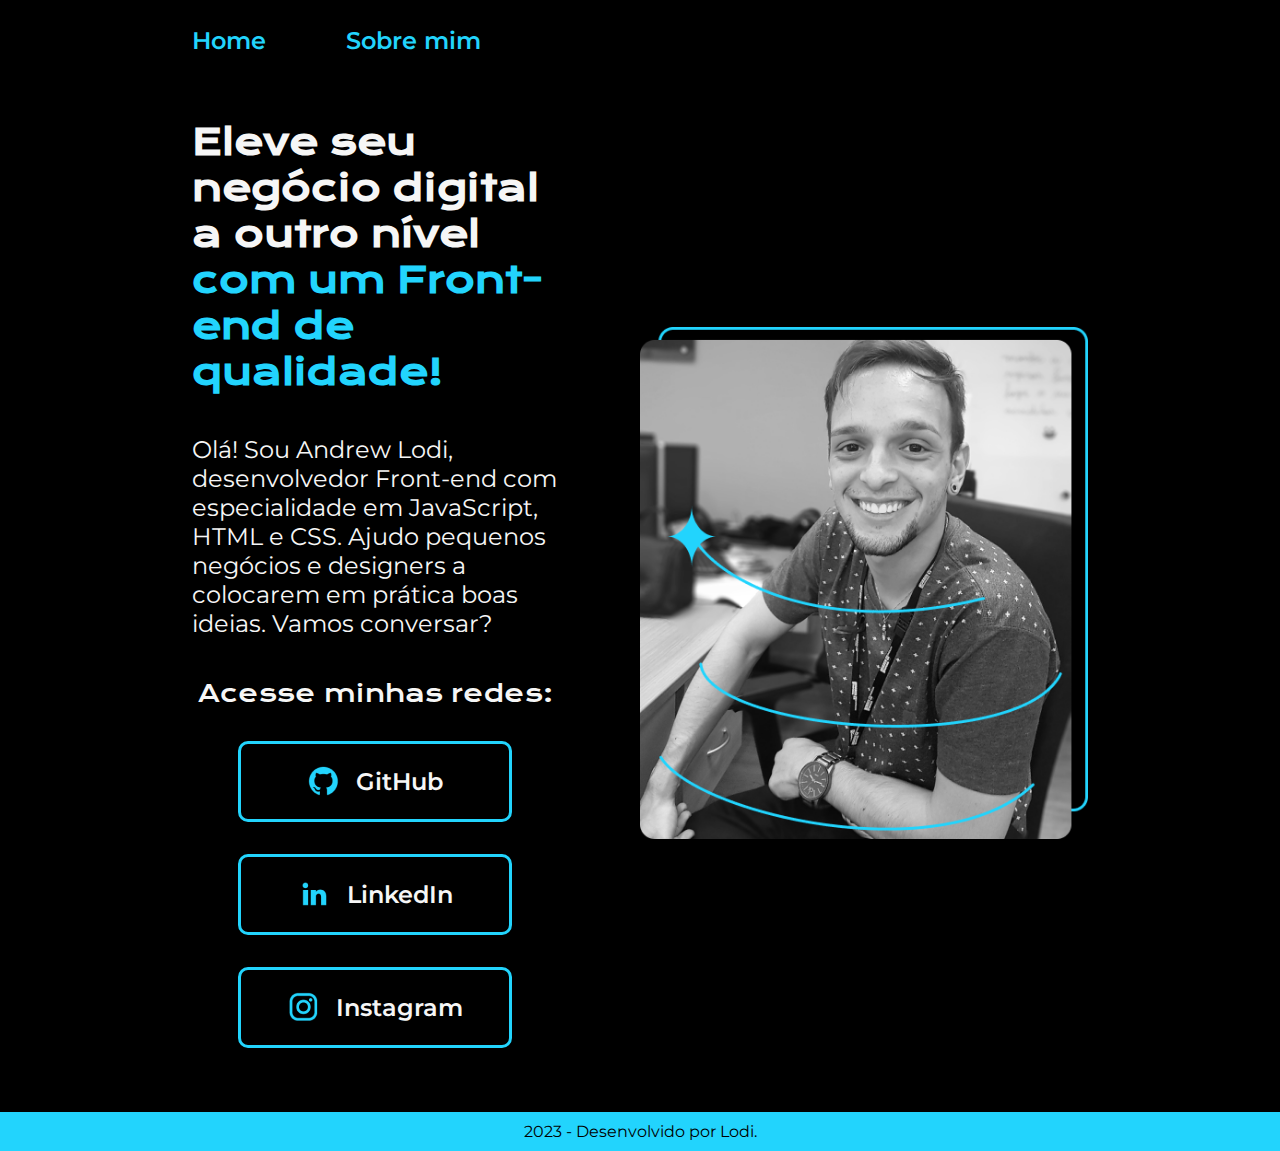
<file: index.html>
<!DOCTYPE html>
<html lang="pt-br">
  <head>
    <meta charset="UTF-8" />
    <meta http-equiv="X-UA-Compatible" content="IE=edge" />
    <meta name="viewport" content="width=device-width, initial-scale=1.0" />
    <link rel="stylesheet" href="./src/css/estilos.css" />
    <title>Portfólio</title>
  </head>

  <body>
    <header class="cabecalho">
      <nav class="cabecalho__menu">
        <a class="cabecalho__menu__link" href="index.html">Home</a>
        <a class="cabecalho__menu__link" href="about.html">Sobre mim</a>
      </nav>
    </header>

    <main class="apresentacao">
      <section class="apresentacao__conteudo">
        <h1 class="apresentacao__conteudo__titulo">
          Eleve seu negócio digital a outro nível
          <strong class="titulo-destaque"
            >com um Front-end de qualidade!</strong
          >
        </h1>

        <p class="apresentacao__conteudo__texto">
          Olá! Sou Andrew Lodi, desenvolvedor Front-end com especialidade em
          JavaScript, HTML e CSS. Ajudo pequenos negócios e designers a
          colocarem em prática boas ideias. Vamos conversar?
        </p>

        <div class="apresentacao__links">
          <h2 class="apresentacao__links__subtitulo">Acesse minhas redes:</h2>
          <a
            class="apresentacao__links__navegacao"
            href="https://github.com/AndrewLodi"
            target="_blank"
            >
            <img src="./src/assets/github.png" alt="Logo do GitHub.">
            GitHub
          </a>
          <a
            class="apresentacao__links__navegacao"
            href="https://www.linkedin.com/in/andrewlodi/"
            target="_blank"
            >
            <img src="./src/assets/linkedin.png" alt="Logo do LinkedIn.">
            LinkedIn
          </a>
          <a
            class="apresentacao__links__navegacao"
            href="https://www.instagram.com/andrewlodi/"
            target="_blank"
            >
            <img src="./src/assets/instagram.png" alt="Logo do Instagram.">
            Instagram
          </a>
        </div>
      </section>
      <img class="apresentacao__imagem" src="./src/assets/Imagem.png" alt="Foto do Andrew" />
    </main>

    <footer class="rodape">
      <p>2023 - Desenvolvido por Lodi.</p>
    </footer>
  </body>
</html>
</file>
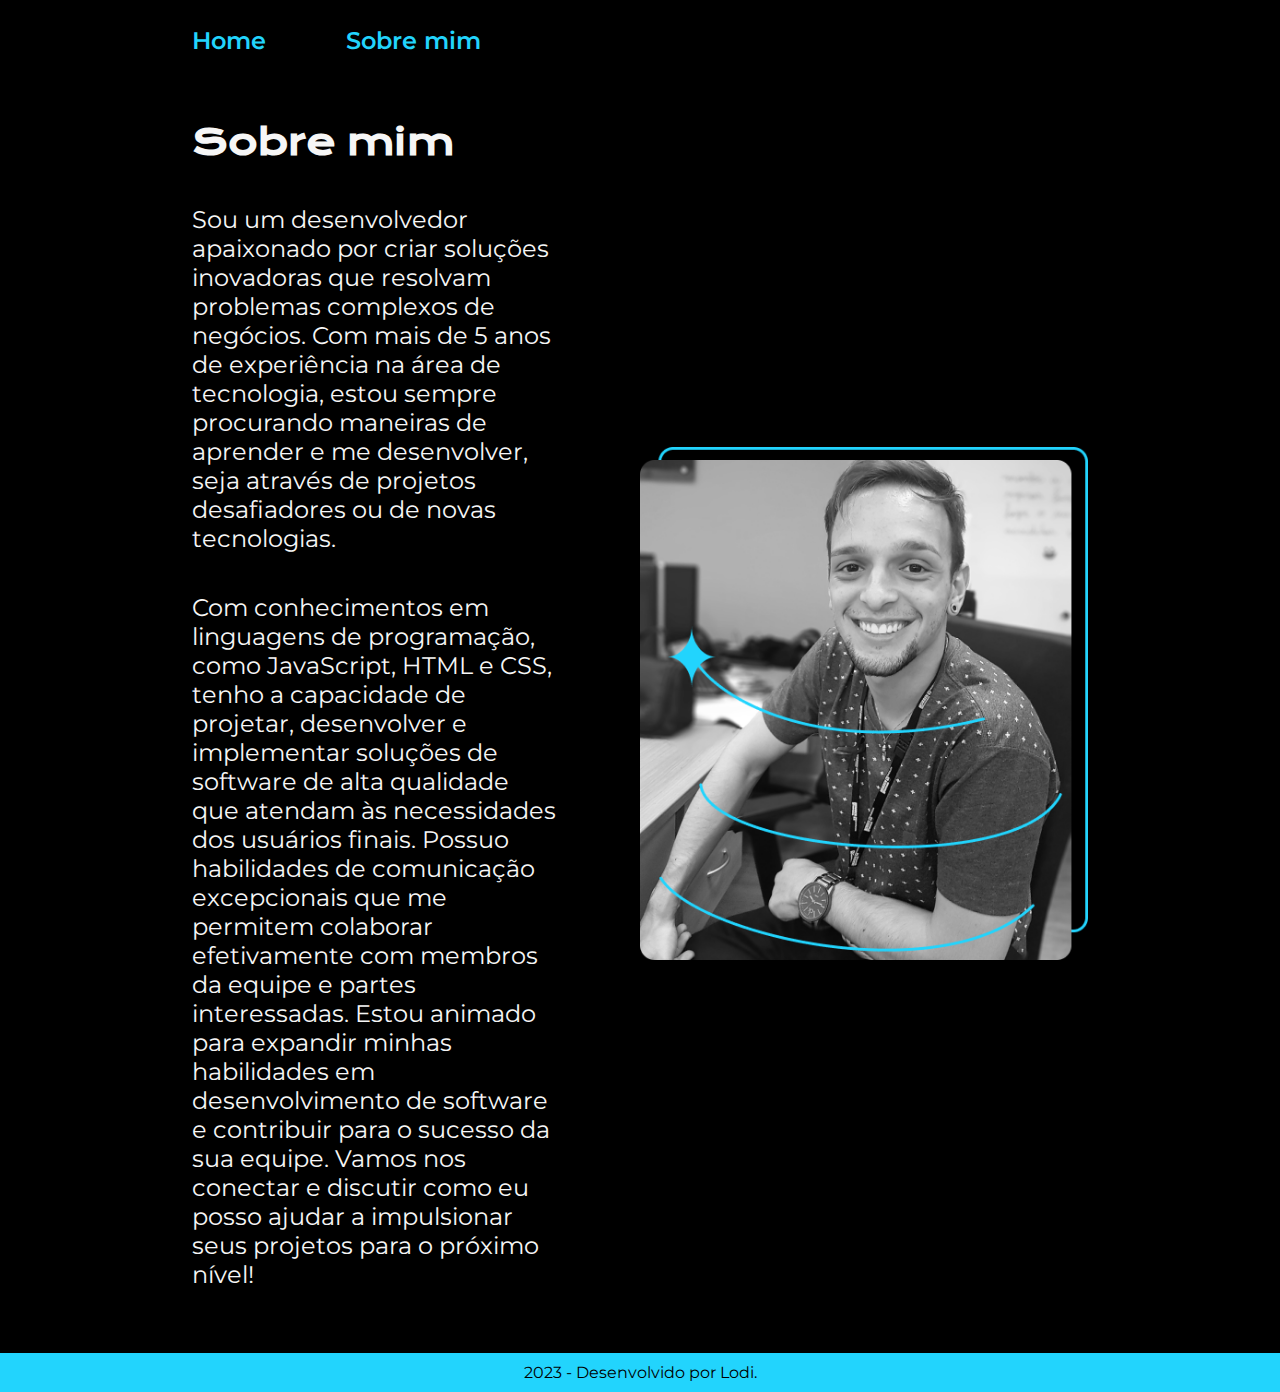
<file: about.html>
<!DOCTYPE html>
<html lang="pt-br">

  <head>
    <meta charset="UTF-8" />
    <meta http-equiv="X-UA-Compatible" content="IE=edge" />
    <meta name="viewport" content="width=device-width, initial-scale=1.0" />
    <link rel="stylesheet" href="./src/css/estilos.css">
    <title>Sobre mim</title>
  </head>

  <body>
    <header class="cabecalho">
      <nav class="cabecalho__menu">
        <a class="cabecalho__menu__link" href="index.html">Home</a>
        <a class="cabecalho__menu__link" href="about.html">Sobre mim</a>
      </nav>
    </header>

    <main class="apresentacao">
        <section class="apresentacao__conteudo">
            <h1 class="apresentacao__conteudo__titulo">Sobre mim</h1>

            <p class="apresentacao__conteudo__texto">Sou um desenvolvedor apaixonado por criar soluções inovadoras que resolvam problemas complexos de negócios. Com mais de 5 anos de experiência na área de tecnologia, estou sempre procurando maneiras de aprender e me desenvolver, seja através de projetos desafiadores ou de novas tecnologias.</p>
            <p class="apresentacao__conteudo__texto">Com conhecimentos em linguagens de programação, como JavaScript, HTML e CSS, tenho a capacidade de projetar, desenvolver e implementar soluções de software de alta qualidade que atendam às necessidades dos usuários finais. Possuo habilidades de comunicação excepcionais que me permitem colaborar efetivamente com membros da equipe e partes interessadas. Estou animado para expandir minhas habilidades em desenvolvimento de software e contribuir para o sucesso da sua equipe. Vamos nos conectar e discutir como eu posso ajudar a impulsionar seus projetos para o próximo nível!</p>
        </section>

        <img class="apresentacao__imagem" src="./src/assets/Imagem.png" alt="Foto do Andrew" />
    </main>

    <footer class="rodape">
      <p>2023 - Desenvolvido por Lodi.</p>
    </footer>
  </body>
</html>
</file>
<file: src/css/estilos.css>
@import url('https://fonts.googleapis.com/css2?family=Krona+One&family=Montserrat:wght@400;600&display=swap');

:root {
    --cor-primaria: #000000;
    --cor-secundaria: #F6F6F6;
    --cor-terciaria: #22D4FD;
    --cor-hover: #272727;

    --fonte-primaria: 'Krona One', sans-serif;
    --fonte-secundaria: 'Montserrat', sans-serif;
}

*{
    margin: 0;
    padding: 0;
    box-sizing: border-box;
}

body{
    /* height: 100vh; */
    max-height: 1080px;
    background-color: var(--cor-primaria);
    color: var(--cor-secundaria);
}

.cabecalho {
    padding: 2% 0 0 15%;
}

.cabecalho__menu {
    display: flex;
    gap: 80px;
}

.cabecalho__menu__link {
    font-family: var(--fonte-secundaria);
    font-size: 1.5rem;
    font-weight: 600;
    color: var(--cor-terciaria);
    text-decoration: none;
}

.apresentacao{
    padding: 5% 15%;
    display: flex;
    align-items: center;
    justify-content: space-between;
    gap: 82px;
}
.apresentacao__conteudo{
    width: 50%;
    display: flex;
    flex-direction: column;
    gap: 40px;
}

.apresentacao__conteudo__titulo{
    font-size: 2.25rem;
    font-family: var(--fonte-primaria);
}

.titulo-destaque{
    color: var(--cor-terciaria);
}

.apresentacao__conteudo__texto{
    font-size: 1.5rem;
    font-family: var(--fonte-secundaria);
}

.apresentacao__links{
    display: flex;
    flex-direction: column;
    align-items: center;
    justify-content: space-between;
    gap: 32px;
}

.apresentacao__links__subtitulo {
    font-family: var(--fonte-primaria);
    font-weight: 400;
    font-size: 1.5rem;
}

.apresentacao__links__navegacao{
    display: flex;
    justify-content: center;
    gap: 16px;
    color: var(--cor-secundaria);
    border: 3px solid var(--cor-terciaria);
    width: 75%;
    text-align: center;
    border-radius: 10px;
    font-size: 1.5rem;
    font-weight: 600;
    padding: 21.5px 0;
    align-items: center;
    text-decoration: none;
    font-family: var(--fonte-secundaria);
}

.apresentacao__links__link:hover {
    background-color: var(--cor-hover);
    transform: scale(1.02);
}

.apresentacao__imagem {
    width: 50%;
}

.rodape {
    text-align: center;
    padding: 10px;
    color: var(--cor-primaria);
    background-color: var(--cor-terciaria);
    font-family: var(--fonte-secundaria);
    font-size: 1rem;
    font-weight: 400;
}

@media (max-width: 1200px) {
    .cabecalho {
        padding: 10%;
    }

    .cabecalho__menu {
        justify-content: center;
    }

    .apresentacao {
        flex-direction: column-reverse;
        padding: 8%;
        text-align: center;
    }

    .apresentacao__conteudo {
        width: auto;
    }
}

@media (max-width: 530px) {
    .cabecalho__menu__link {
        font-size: 1.2rem;
    }

    .apresentacao__imagem {
        width: 65%;
    }

    .apresentacao {
        gap: 40px;
    }

    .apresentacao__conteudo__titulo {
        font-size: 1.5rem;
    }

    .apresentacao__conteudo__texto {
        font-size: 1.25rem;
    }

    .apresentacao__links {
        gap: 20px;
    }

    .apresentacao__links__subtitulo {
        font-size: 1.1rem;
    }

    .apresentacao__links__navegacao {
        font-size: 1.1rem;
        width: 65%;
        padding: 10px 0;
    }
}
</file>
